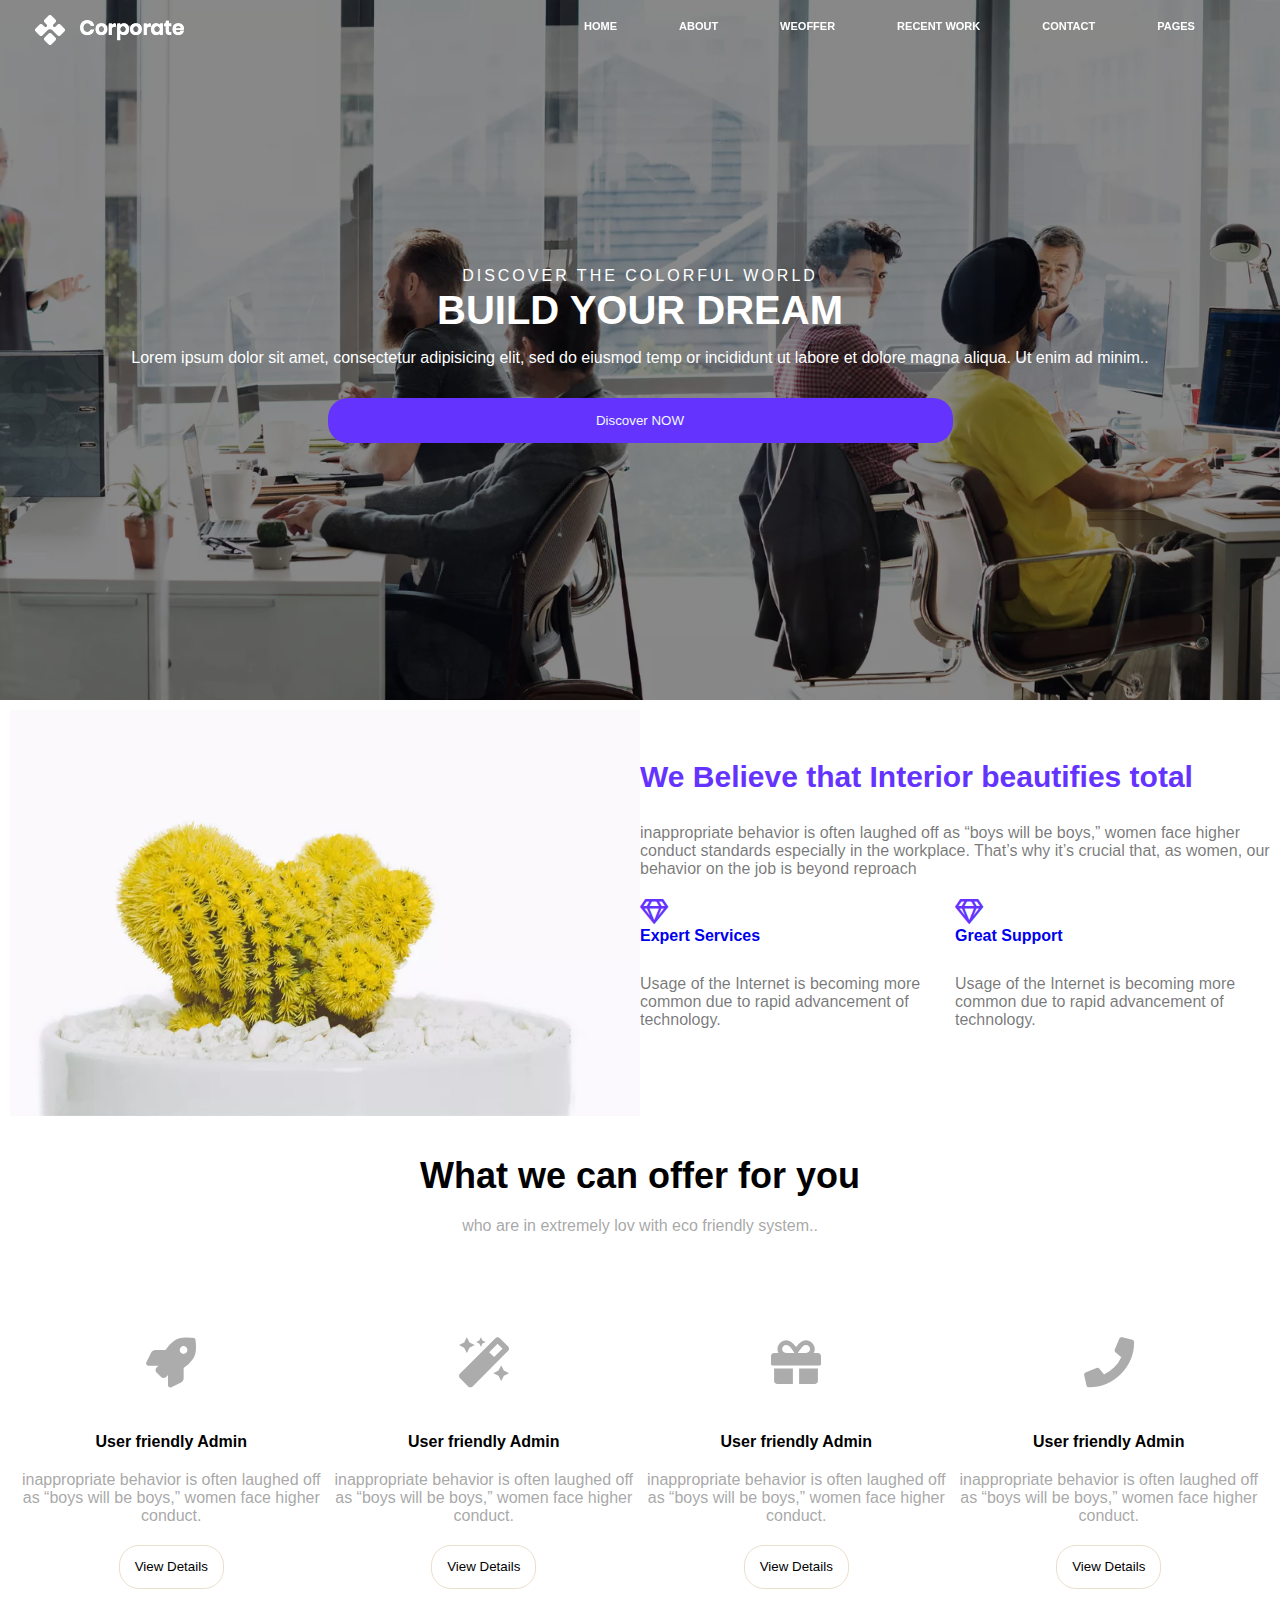
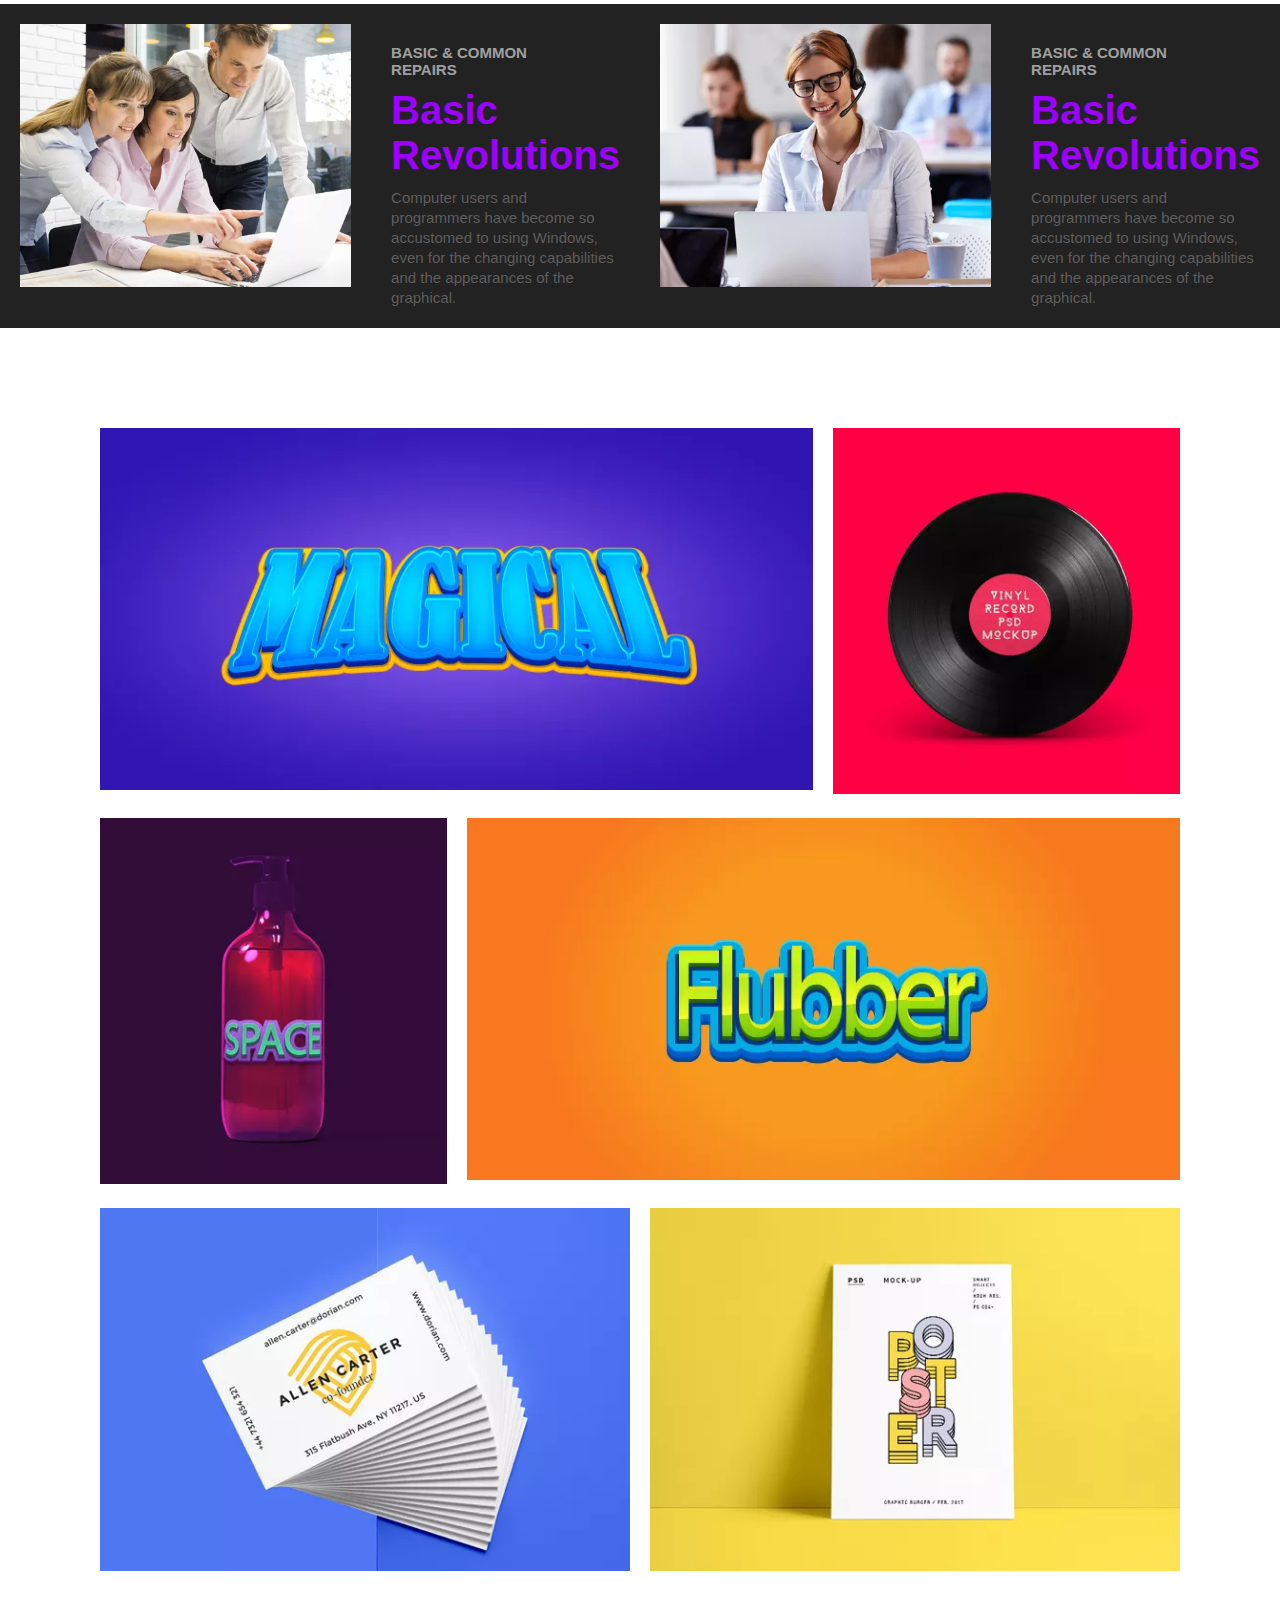
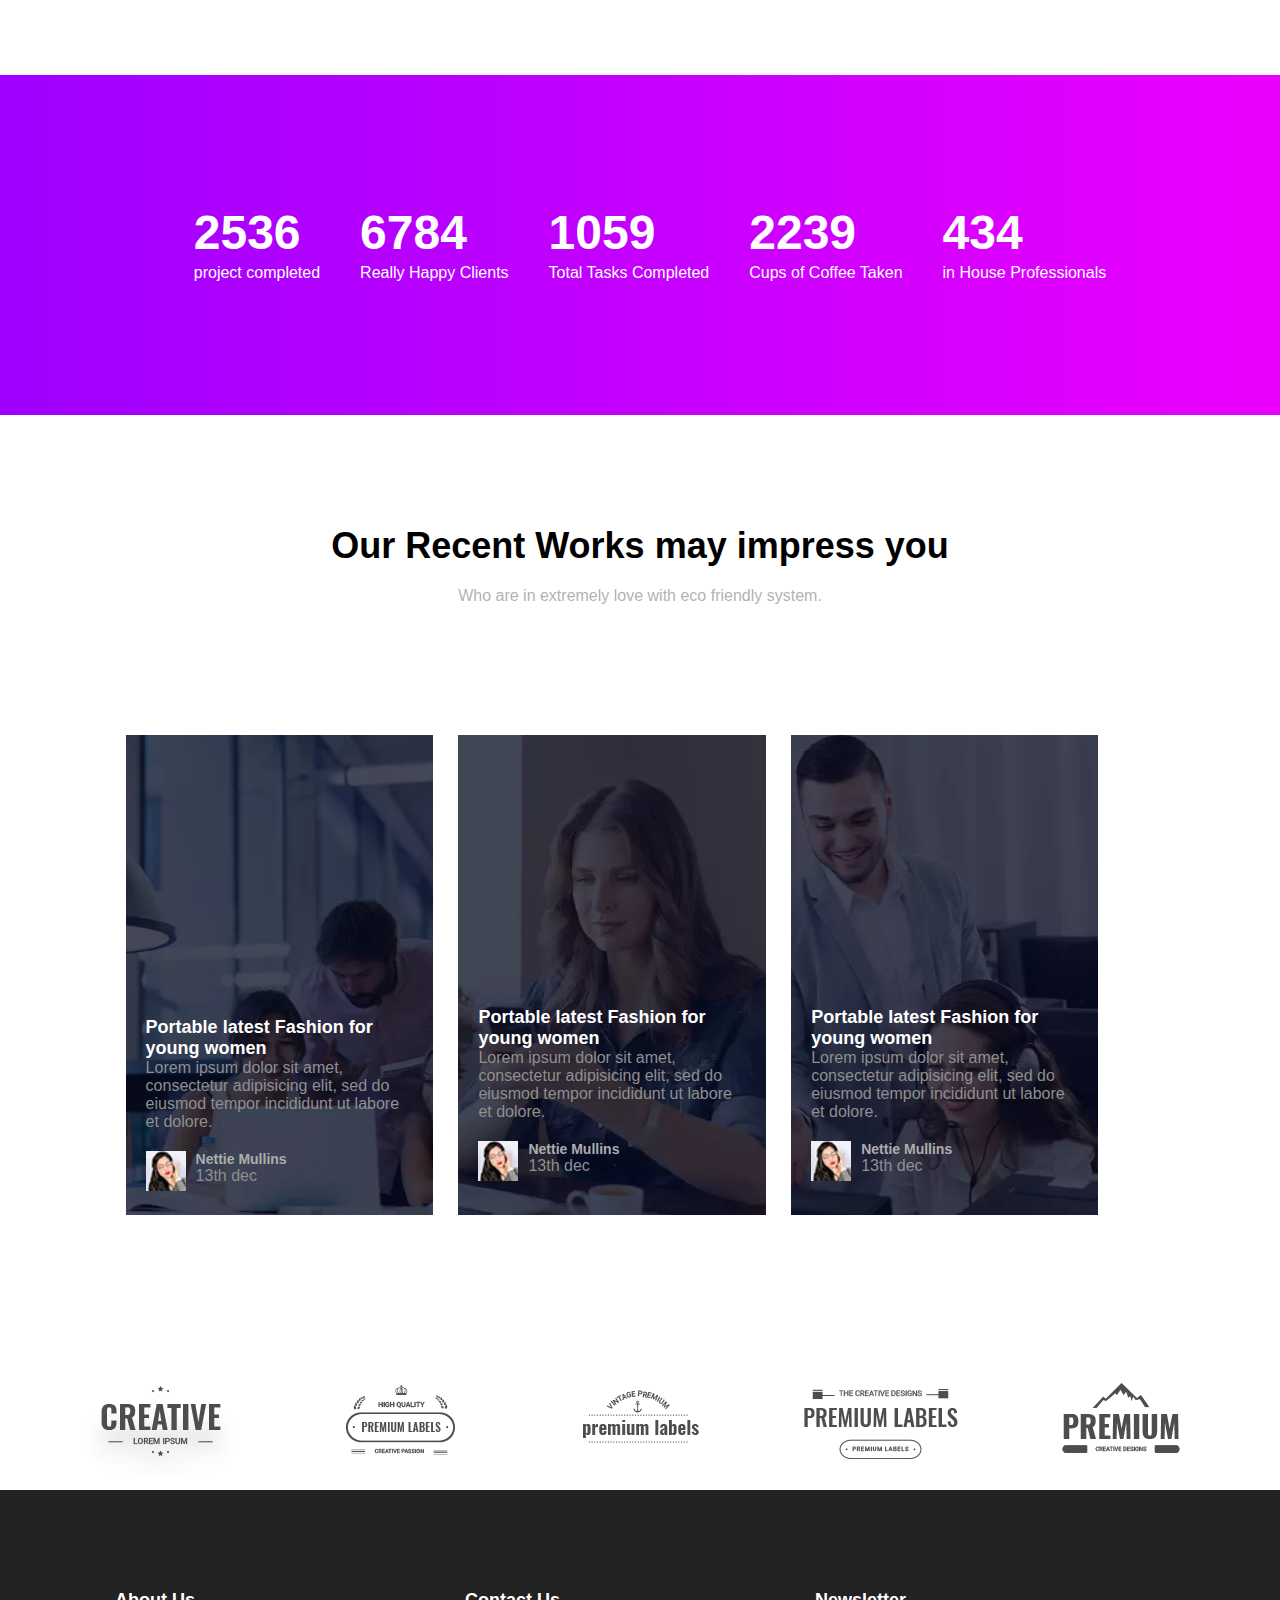
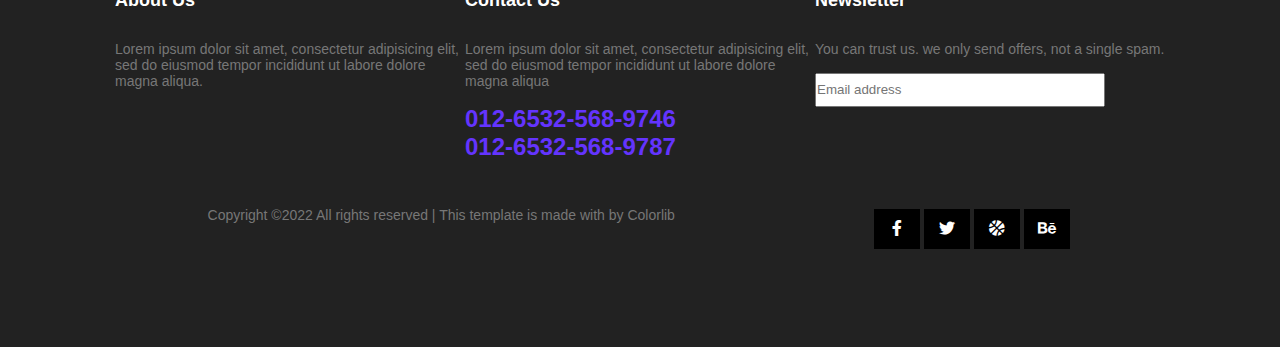
<file: index.html>
<!DOCTYPE html>
<html lang="en">
<head>
    <meta charset="UTF-8">
    <meta http-equiv="X-UA-Compatible" content="IE=edge">
    <meta name="viewport" content="width=device-width, initial-scale=1.0">
    <title>corporate</title>
    <link rel="stylesheet" href="style.css">
    <link rel="stylesheet" href="https://cdnjs.cloudflare.com/ajax/libs/font-awesome/5.15.4/css/all.min.css" integrity="sha512-1ycn6IcaQQ40/MKBW2W4Rhis/DbILU74C1vSrLJxCq57o941Ym01SwNsOMqvEBFlcgUa6xLiPY/NS5R+E6ztJQ==" crossorigin="anonymous" referrerpolicy="no-referrer" />
</head>
<body>
    <!-- HEADER -->
    <section class="header">
    <div class="menu1">
        <ul>
            <li>
                <a href="#">
                    <img src="/img/download.webp" alt="logo">
                </a>
            </li>
            <li class="icon">
                <i class="fas fa-bars"></i>
            </li>
        </ul>
    </div>
    <div class="menu2">
        <ul>
        <li>
            <a href="#">HOME</a>
        </li>
        <li>
            <a href="/index-2.html">ABOUT</a>
        </li>
        <li>
            <a href="#">WEOFFER</a>
        </li>
        <li>
            <a href="#">RECENT WORK</a>
        </li>
        <li>
            <a href="/index3.html">CONTACT</a>
        </li>
        <li>
            <a href="#">PAGES</a>
            <i class="fas fa-triangle"></i>
            <ul class="submenu">
                <li>
                    <a href="#">Generic</a>
                </li>
                <li>
                    <a href="#">
                        Elements
                    </a>
                </li>
            </ul>
        </li>
    </ul>
    </div>
    </section>

    <!-- section-one -->
    <section class="homebaner">
       <div class="banercontent">
           <h4 class="h4">DISCOVER THE COLORFUL WORLD</h4>
           <h1 class="h1">BUILD YOUR DREAM</h1>
           <p class="p">Lorem ipsum dolor sit amet, consectetur adipisicing elit, sed do eiusmod temp
            or incididunt ut labore et dolore magna aliqua. Ut enim ad minim..</p>
           <button class="btn">Discover NOW</button>
       </div>
    </section>
    <!-- section-two -->
    <section class="about-area">
        <figure>
            <img src="/img/xabout-img.jpg.pagespeed.ic.pSyy2zXeYH.webp" alt="">
        </figure>
        <section>
        <div>
            <h1>We Believe that Interior beautifies total</h1>
            <p class="p2">inappropriate behavior is often laughed off as “boys will be boys,” women face higher conduct standards especially in the workplace. That’s why it’s crucial that, as women, our behavior on the job is beyond reproach</p>
        </div>
        <div class="gr">
        <div>
            <span class="diamond">
            <i class="far fa-gem"></i>
        </span>
            <a href="#">
                <h4>Expert Services</h4>
                <p class="p2">Usage of the Internet is becoming more common due to rapid advancement of technology.</p>
           
            </a>
        </div>
        <div>
            <span class="diamond">
            <i class="far fa-gem"></i>
        </span>
            <a href="#">
                <h4>Great Support</h4>
                <p class="p2">Usage of the Internet is becoming more common due to rapid advancement of technology.</p>
                
            </a>
        </div>
        </section>

    </section>
    <!-- section-three -->
    <section class="service-area">
        <div class="service-title">
        <h1>What we can offer for you</h1>
        <p>who are in extremely lov with eco friendly system..</p>
    </div>
    <div class="sigle-parent">
    <div class="sigle-service">
        <span class="icon-2">
            <i class="fas fa-rocket"></i>
        </span>
        <h4>User friendly Admin</h4>
        <p>inappropriate behavior is often laughed off as “boys will be boys,” women face higher conduct.</p>
        <button>
            <a href="#"> View Details</a>
           </button>
    </div>
    <div class="sigle-service">
        <span class="icon-2">
            <i class="fas fa-magic"></i>
       </span>
        <h4>User friendly Admin</h4>
        <p>inappropriate behavior is often laughed off as “boys will be boys,” women face higher conduct.</p>
        <button>
            <a href="#"> View Details</a>
           </button>
    </div>
    <div class="sigle-service">
        <span class="icon-2">
            <i class="fas fa-gift"></i> 
         </span> 
        <h4>User friendly Admin</h4>
        <p>inappropriate behavior is often laughed off as “boys will be boys,” women face higher conduct.</p>
        <button>
            <a href="#"> View Details</a>
           </button>
    </div>
    <div class="sigle-service">
        <span class="icon-2">
            <i class="fas fa-phone"></i>
                </span>
        <h4>User friendly Admin</h4>
        <p>inappropriate behavior is often laughed off as “boys will be boys,” women face higher conduct.</p>
        <button>
            <a href="#"> View Details</a>
           </button>
    </div>
    </div>
    </section>
    <!-- section-four -->
    <section class="feature-area">
        <div >
        <div class="feature-img">
            <figure>
                <img src="/img/xf1.jpg.pagespeed.ic.bE1-1WRMCA.webp" alt="">
            </figure>
        </div>
        <div class="feature-text">
            <h6>BASIC & COMMON REPAIRS</h6>
            <h1>Basic Revolutions</h1>
            <p>Computer users and programmers have become so accustomed to using Windows, even for the changing capabilities and the appearances of the graphical.</p>
        </div>
       </div>

       <div >
        <div class="feature-img">
            <figure>
                <img src="/img/xf2.jpg.pagespeed.ic.PCkcp_Ds6b.webp" alt="">
            </figure>
        </div>
        <div class="feature-text">
            <h6>BASIC & COMMON REPAIRS</h6>
            <h1>Basic Revolutions</h1>
            <p>Computer users and programmers have become so accustomed to using Windows, even for the changing capabilities and the appearances of the graphical.</p>
        </div>
       </div>
    </section>
    <!-- section-five -->
    <section class="protfolio-area">
       <div class="grid-item1">
           <figure>
               <img src="/img/xp1.jpg.pagespeed.ic.bhGGviZ9Pf.webp" alt="">
           </figure>
       </div>
       <div class="grid-item2">
        <figure>
            <img src="/img/xp2.jpg.pagespeed.ic.Q6wVnX9f5U.webp" alt="">
        </figure>
    </div>
    <div class="grid-item3">
        <figure>
            <img src="/img/xp3.jpg.pagespeed.ic.-yQSNf2_Cu.webp" alt="">
        </figure>
    </div>
    <div class="grid-item4">
        <figure>
            <img src="/img/xp4.jpg.pagespeed.ic.MsKrRNTDNj.webp" alt="">
        </figure>
    </div>
    <div class="grid-item5">
        <figure>
            <img src="/img/xp5.jpg.pagespeed.ic.twexfVkTrJ.webp" alt="">
        </figure>
    </div>
    <div class="grid-item6">
        <figure>
            <img src="/img/xp6.jpg.pagespeed.ic.eywHYYImrc.webp" alt="">
        </figure>
    </div>
    </section>
    <!-- section-six -->
    <section class="fact-area">
        <div>
            <h1>2536</h1>
            <p>project completed</p>
        </div>
        <div>
            <h1>6784</h1>
            <p>Really Happy Clients</p>
        </div>
        <div>
            <h1>1059</h1>
            <p>Total Tasks Completed</p>
        </div>
        <div>
            <h1>2239</h1>
            <p>Cups of Coffee Taken</p>
        </div>
        <div>
            <h1>434</h1>
            <p>in House Professionals</p>
        </div>
    </section>
    <!-- section-seven -->
    <section class="recent-work">
        <div class="title-recent">
            <h1>
                Our Recent Works may impress you
            </h1>
            <p>
                Who are in extremely love with eco friendly system.
            </p>
        </div>
        <div class="responsive-recent">
        <div class="bc-recent1">
        <div>
            <a href="#">
           <h4>Portable latest Fashion for
            young women</h4>
        </a>
        <p>Lorem ipsum dolor sit amet, consectetur adipisicing elit, sed do eiusmod tempor incididunt ut labore et dolore.</p>
        </div>
        <div class="user-recent">
            <figure>
            <img src="/img/xuser.jpg.pagespeed.ic.xmiDYUt_Uk.webp" alt="">
        </figure>
        <span>
            <h6>Nettie Mullins</h6>
            <p>13th dec</p>
        </span>

        </div>
       </div>
       <div class="bc-recent2">
        <div>
            <a href="#">
           <h4>Portable latest Fashion for
            young women</h4>
        </a>
        <p>Lorem ipsum dolor sit amet, consectetur adipisicing elit, sed do eiusmod tempor incididunt ut labore et dolore.</p>
        </div>
        <div class="user-recent">
            <figure>
            <img src="/img/xuser.jpg.pagespeed.ic.xmiDYUt_Uk.webp" alt="">
        </figure>
        <span>
            <h6>Nettie Mullins</h6>
            <p>13th dec</p>
        </span>

        </div>
       </div>
       <div class="bc-recent3">
        <div>
            <a href="#">
           <h4>Portable latest Fashion for
            young women</h4>
        </a>
        <p>Lorem ipsum dolor sit amet, consectetur adipisicing elit, sed do eiusmod tempor incididunt ut labore et dolore.</p>
        </div>
        <div class="user-recent">
            <figure>
            <img src="/img/xuser.jpg.pagespeed.ic.xmiDYUt_Uk.webp" alt="">
        </figure>
        <span>
            <h6>Nettie Mullins</h6>
            <p>13th dec</p>
        </span>

        </div>
       </div>
    </div>

    </section>
    <!-- section-eight -->
    <section class="brand-area">
        <div>
            <figure>
                <img src="/img/l1.png.webp" alt="">
            </figure>
        </div>
        <div>
            <figure>
                <img src="/img/l2.png.webp" alt="">
            </figure>
        </div>
        <div>
            <figure>
                <img src="/img/l3.png.webp" alt="">
            </figure>
        </div>
        <div>
            <figure>
                <img src="/img/l4.png.webp" alt="">
            </figure>
        </div>
        <div>
            <figure>
                <img src="/img/l5.png.webp" alt="">
            </figure>
        </div>

    </section>
    <footer>
        <section>
        <div>
            <h4>About Us</h4>
            <p>Lorem ipsum dolor sit amet, consectetur adipisicing elit, sed do eiusmod tempor incididunt ut labore dolore magna aliqua.</p>
        </div>
        <div>
            <h4>Contact Us</h4>
            <p>Lorem ipsum dolor sit amet, consectetur adipisicing elit, sed do eiusmod tempor incididunt ut labore dolore magna aliqua</p>
           <p class="foot-num">
            012-6532-568-9746
        </br>
           012-6532-568-9787
            </p>
        </div>
        <div>
            <h4>Newsletter</h4>
            <p>You can trust us. we only send offers, not a single spam.</p>
            <input type="search" placeholder="Email address">
        </div>
        </section>
        <div class="copy-right">
            <p>Copyright ©2022 All rights reserved | This template is made with  by Colorlib</p>
            <ul>
                <li>
                    <a href="#">
            <i class="fab fa-facebook-f"></i>
        </a>
        </li>
        <li>
            <a href="#">
            <i class="fab fa-twitter"></i>
        </a>
        </li>
        <li>
            <a href="#">
            <i class="fas fa-basketball-ball"></i>
        </a>
        </li>
        <li>
            <a href="#">
            <i class="fab fa-behance"></i>
        </a>
        </li>
        </ul>
        </div>
    </footer>
</body>
</html>
</file>
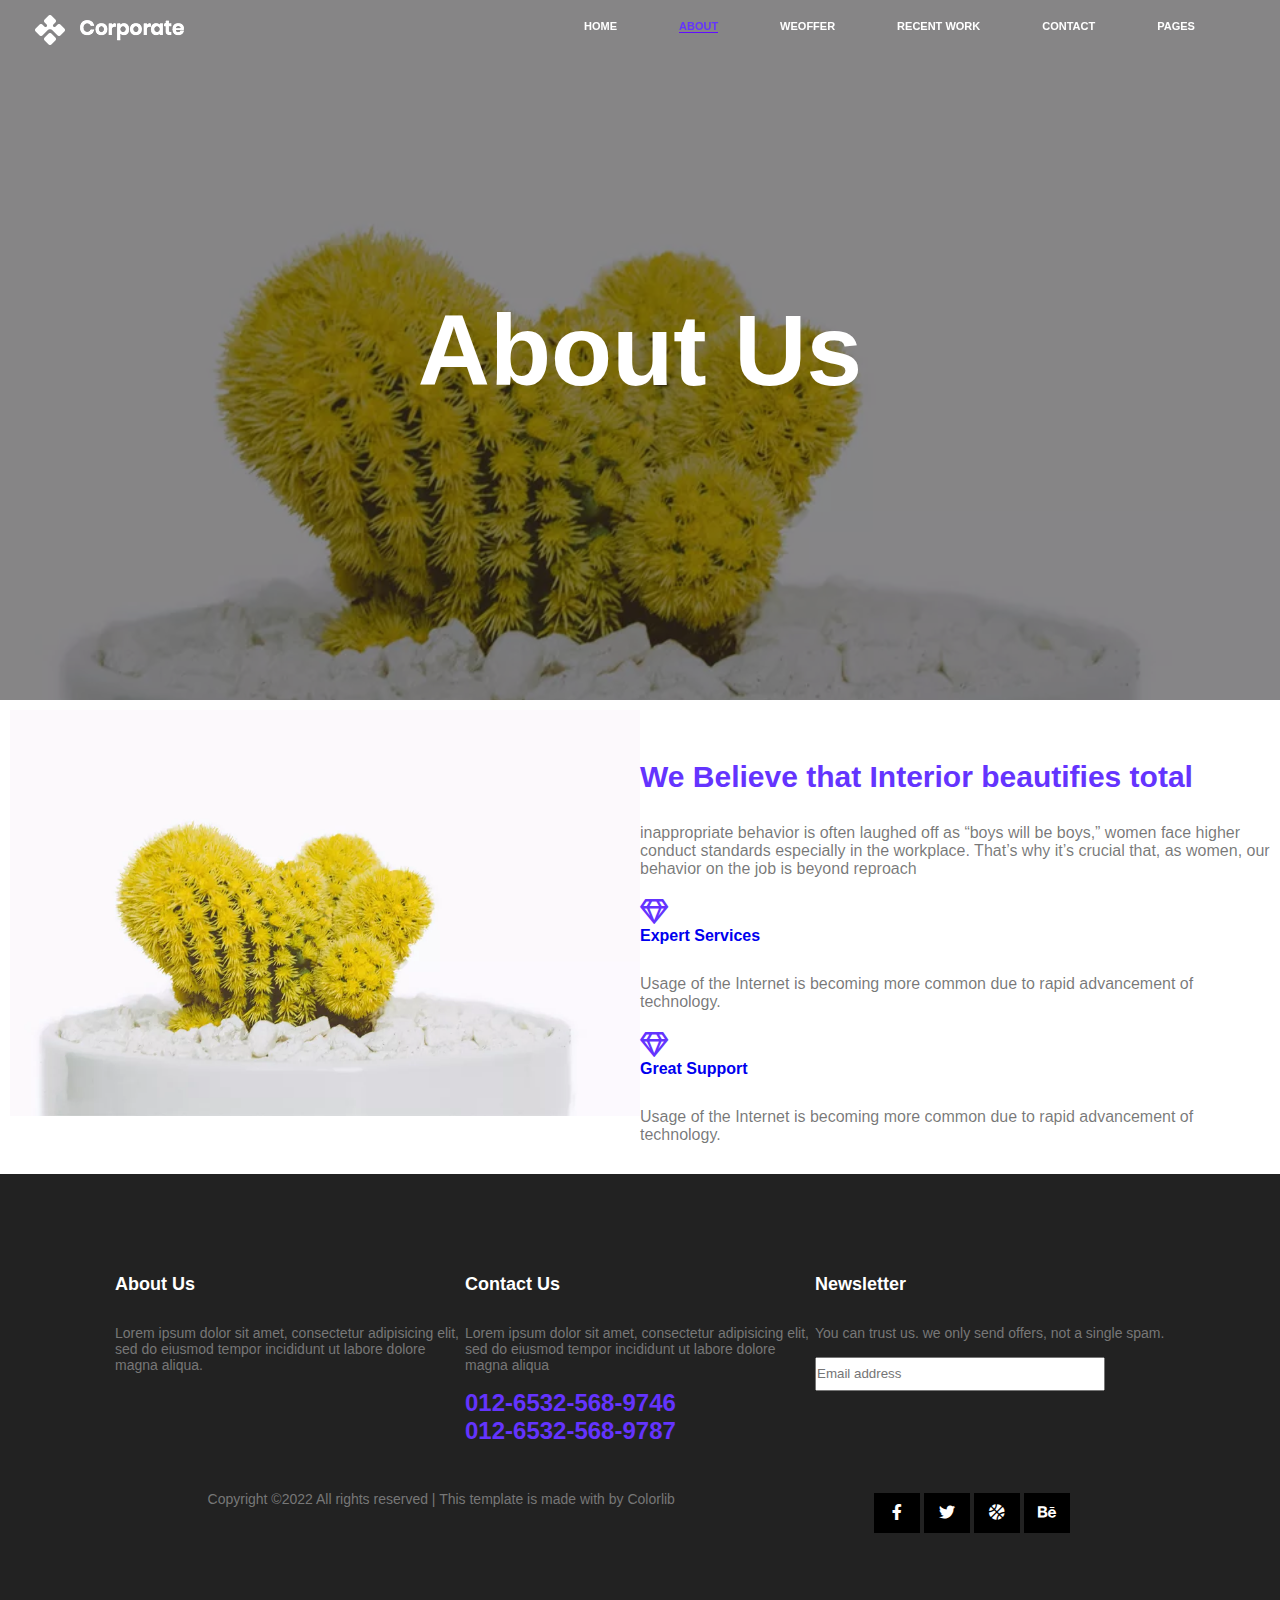
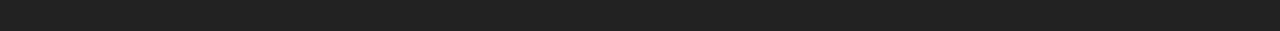
<file: index-2.html>
<!DOCTYPE html>
<html lang="en">
<head>
    <meta charset="UTF-8">
    <meta http-equiv="X-UA-Compatible" content="IE=edge">
    <meta name="viewport" content="width=device-width, initial-scale=1.0">
    <title>aboutus</title>
    <link rel="stylesheet" href="style-2.css">
    <link rel="stylesheet" href="https://cdnjs.cloudflare.com/ajax/libs/font-awesome/5.15.4/css/all.min.css" integrity="sha512-1ycn6IcaQQ40/MKBW2W4Rhis/DbILU74C1vSrLJxCq57o941Ym01SwNsOMqvEBFlcgUa6xLiPY/NS5R+E6ztJQ==" crossorigin="anonymous" referrerpolicy="no-referrer" />
</head>
<body>
    <!-- Header -->
    <section class="header">
        <div class="menu1">
            <ul>
                <li>
                    <a href="#">
                        <img src="/img/download.webp" alt="logo">
                    </a>
                </li>
                <li class="icon">
                    <i class="fas fa-bars"></i>
                </li>
            </ul>
        </div>
        <div class="menu2">
            <ul>
            <li>
                <a href="/index.html">HOME</a>
            </li>
            <li class="border">
                <a href="/index-2.html">ABOUT</a>
            </li>
            <li>
                <a href="#">WEOFFER</a>
            </li>
            <li>
                <a href="#">RECENT WORK</a>
            </li>
            <li>
                <a href="/index3.html">CONTACT</a>
            </li>
            <li>
                <a href="#">PAGES</a>
                <i class="fas fa-triangle"></i>
                <ul class="submenu">
                    <li>
                        <a href="#">Generic</a>
                    </li>
                    <li>
                        <a href="#">
                            Elements
                        </a>
                    </li>
                </ul>
            </li>
        </ul>
        </div>
        </section>
        <!-- section one -->
    <section class="homebaner">
        <div class="banercontent">
            <h1 class="h1">About Us</h1>
        </div>
     </section>
      <!-- section-two -->
    <section class="about-area">
        <figure>
            <img src="/img/xabout-img.jpg.pagespeed.ic.pSyy2zXeYH.webp" alt="">
        </figure>
        <section>
        <div>
            <h1>We Believe that Interior beautifies total</h1>
            <p class="p2">inappropriate behavior is often laughed off as “boys will be boys,” women face higher conduct standards especially in the workplace. That’s why it’s crucial that, as women, our behavior on the job is beyond reproach</p>
        </div>
        <div class="gr">
        <div>
            <span class="diamond">
            <i class="far fa-gem"></i>
        </span>
            <a href="#">
                <h4>Expert Services</h4>
                <p class="p2">Usage of the Internet is becoming more common due to rapid advancement of technology.</p>
           
            </a>
        </div>
        <div>
            <span class="diamond">
            <i class="far fa-gem"></i>
        </span>
            <a href="#">
                <h4>Great Support</h4>
                <p class="p2">Usage of the Internet is becoming more common due to rapid advancement of technology.</p>
                
            </a>
        </div>
        </section>

    </section>
    <footer>
        <section>
        <div>
            <h4>About Us</h4>
            <p>Lorem ipsum dolor sit amet, consectetur adipisicing elit, sed do eiusmod tempor incididunt ut labore dolore magna aliqua.</p>
        </div>
        <div>
            <h4>Contact Us</h4>
            <p>Lorem ipsum dolor sit amet, consectetur adipisicing elit, sed do eiusmod tempor incididunt ut labore dolore magna aliqua</p>
           <p class="foot-num">
            012-6532-568-9746
        </br>
           012-6532-568-9787
            </p>
        </div>
        <div>
            <h4>Newsletter</h4>
            <p>You can trust us. we only send offers, not a single spam.</p>
            <input type="search" placeholder="Email address">
        </div>
        </section>
        <div class="copy-right">
            <p>Copyright ©2022 All rights reserved | This template is made with  by Colorlib</p>
            <ul>
                <li>
                    <a href="#">
            <i class="fab fa-facebook-f"></i>
        </a>
        </li>
        <li>
            <a href="#">
            <i class="fab fa-twitter"></i>
        </a>
        </li>
        <li>
            <a href="#">
            <i class="fas fa-basketball-ball"></i>
        </a>
        </li>
        <li>
            <a href="#">
            <i class="fab fa-behance"></i>
        </a>
        </li>
        </ul>
        </div>
    </footer>
</body>
</html>
</file>
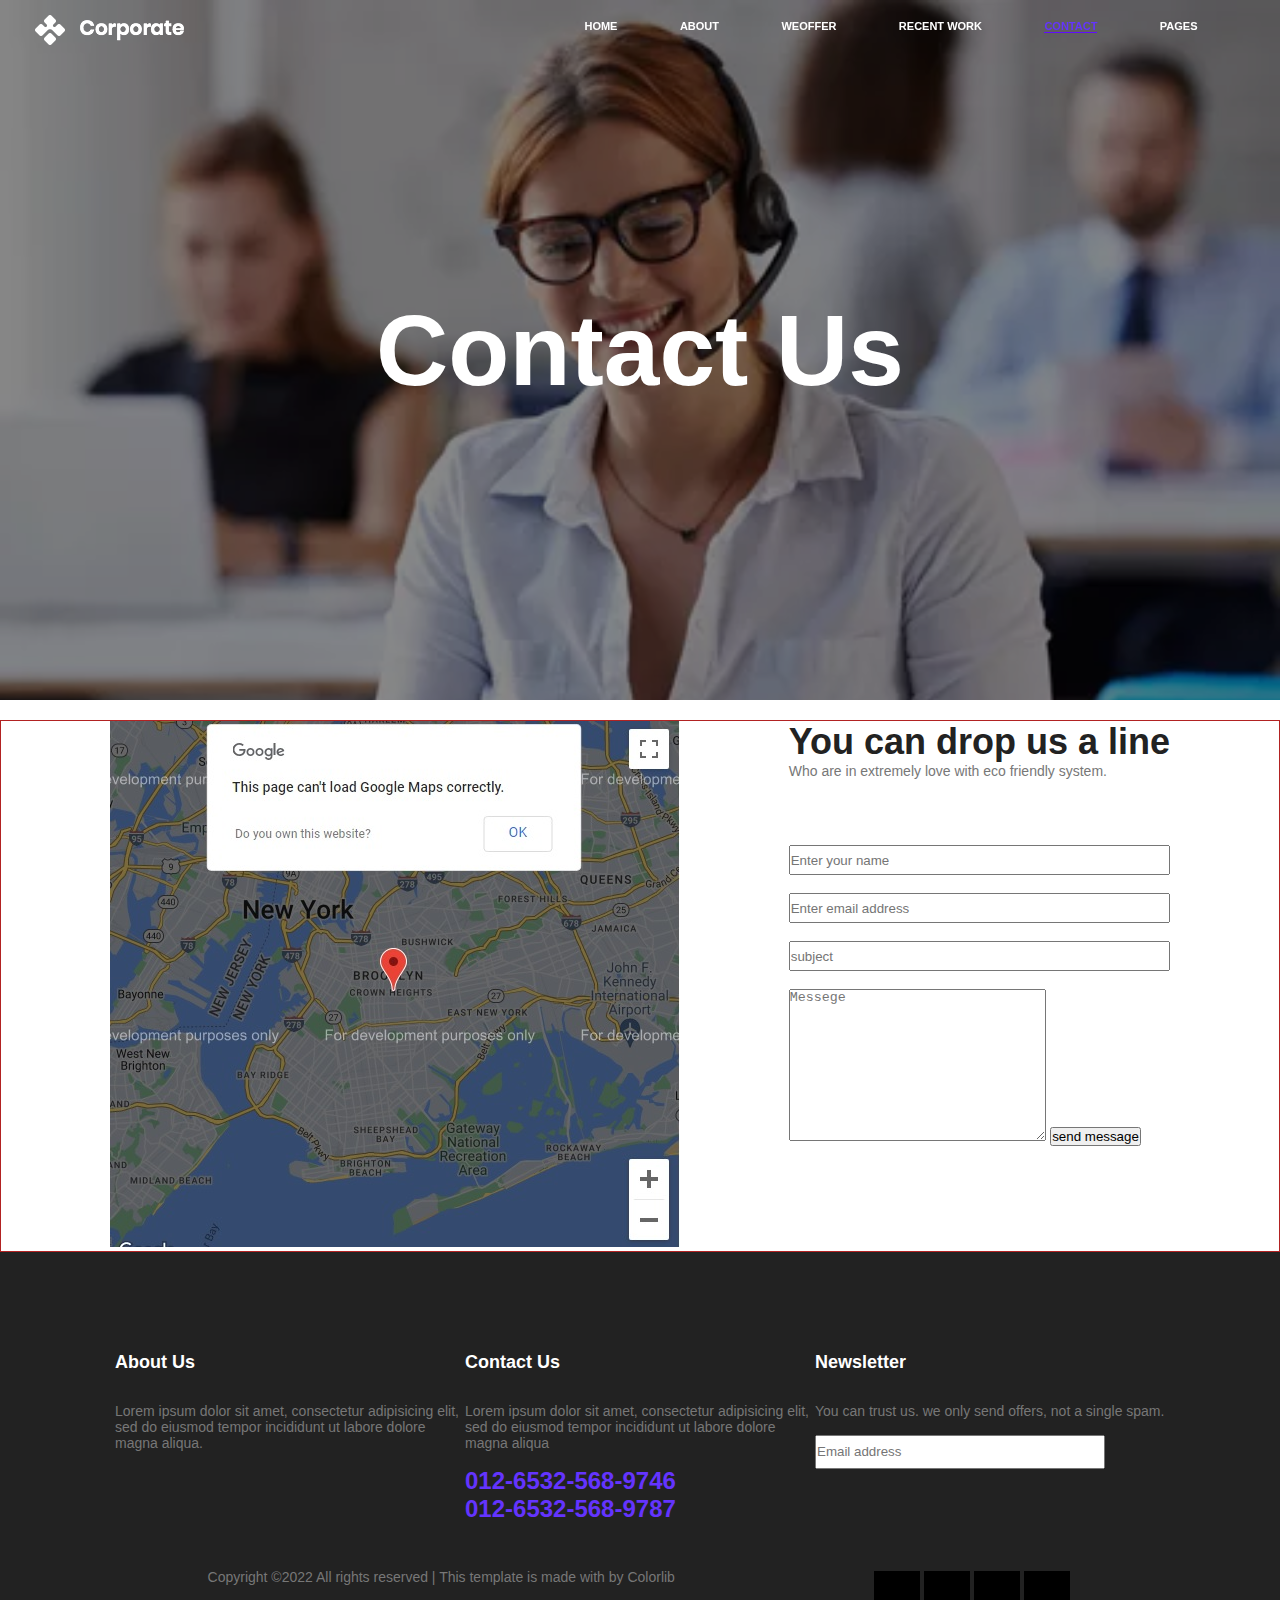
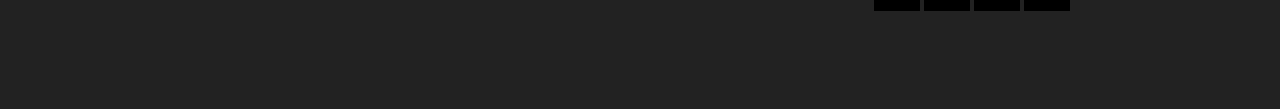
<file: index3.html>
<!DOCTYPE html>
<html lang="en">
<head>
    <meta charset="UTF-8">
    <meta http-equiv="X-UA-Compatible" content="IE=edge">
    <meta name="viewport" content="width=device-width, initial-scale=1.0">
    <title>contact</title>
    <link rel="stylesheet" href="style3.css">
</head>
<body>
     <!-- HEADER -->
     <section class="header">
        <div class="menu1">
            <ul>
                <li>
                    <a href="#">
                        <img src="/img/download.webp" alt="logo">
                    </a>
                </li>
                <li class="icon">
                    <i class="fas fa-bars"></i>
                </li>
            </ul>
        </div>
        <div class="menu2">
            <ul>
            <li>
                <a href="/index.html">HOME</a>
            </li>
            <li>
                <a href="/index-2.html">ABOUT</a>
            </li>
            <li>
                <a href="#">WEOFFER</a>
            </li>
            <li>
                <a href="#">RECENT WORK</a>
            </li>
            <li class="border">
                <a href="#">CONTACT</a>
            </li>
            <li>
                <a href="#">PAGES</a>
                <i class="fas fa-triangle"></i>
                <ul class="submenu">
                    <li>
                        <a href="#">Generic</a>
                    </li>
                    <li>
                        <a href="#">
                            Elements
                        </a>
                    </li>
                </ul>
            </li>
        </ul>
        </div>
        </section>
        <!-- section-one -->
        <section class="homebaner">
           <div class="banercontent">
              <h1>
                  Contact Us
              </h1>
           </div>
        </section>
        <!-- section 2 -->
        <section class="contact">
            <div class="google">
                <figure>
                    <img src="/img/google.jpg" alt="google">
                </figure>
            </div>
            <div class="form">
                <form>
                    <h1>You can drop us a line</h1>
                    <p>Who are in extremely love with eco friendly system.</p>
                    <div class="form-1">
                    <input type="text" placeholder="Enter your name">
            </br>
                    <input type="text" placeholder="Enter email address">
                </br>
                    <input type="text" placeholder="subject">
                </br>
                    <textarea name="" id="" cols="30" rows="10" placeholder="Messege"></textarea>
                    <button>send message</button>
                </div>
                </form>
            </div>
        </section>
        <footer>
            <section>
            <div>
                <h4>About Us</h4>
                <p>Lorem ipsum dolor sit amet, consectetur adipisicing elit, sed do eiusmod tempor incididunt ut labore dolore magna aliqua.</p>
            </div>
            <div>
                <h4>Contact Us</h4>
                <p>Lorem ipsum dolor sit amet, consectetur adipisicing elit, sed do eiusmod tempor incididunt ut labore dolore magna aliqua</p>
               <p class="foot-num">
                012-6532-568-9746
            </br>
               012-6532-568-9787
                </p>
            </div>
            <div>
                <h4>Newsletter</h4>
                <p>You can trust us. we only send offers, not a single spam.</p>
                <input type="search" placeholder="Email address">
            </div>
            </section>
            <div class="copy-right">
                <p>Copyright ©2022 All rights reserved | This template is made with  by Colorlib</p>
                <ul>
                    <li>
                        <a href="#">
                <i class="fab fa-facebook-f"></i>
            </a>
            </li>
            <li>
                <a href="#">
                <i class="fab fa-twitter"></i>
            </a>
            </li>
            <li>
                <a href="#">
                <i class="fas fa-basketball-ball"></i>
            </a>
            </li>
            <li>
                <a href="#">
                <i class="fab fa-behance"></i>
            </a>
            </li>
            </ul>
            </div>
        </footer>
</body>
</html>
</file>
<file: style.css>
*{
    padding: 0;
    margin: 0;
    box-sizing: border-box;
}
ul,li{
    list-style-type:none;
}
a{
    text-decoration: none;
}
body{
    font-family: sans-serif;
}
/* =====end global ==========*/
.homebaner{
    background-image: url('/img/xheader-bg.jpg.pagespeed.ic.tH7J0b8Dc2.webp');
    background-size: cover;
    width: 100%;
    background-position:right;
    background-repeat:no-repeat;
    height: 700px;
    background-color: rgb(136, 136, 136);;
    background-blend-mode:multiply;
    position: relative;
    display: flex;
}
.header{
    display: flex;
}
.menu1{
    position: fixed;
    margin: 5px;
    padding: 10px;
    width: 98%;
    z-index: 1;
}
.menu1>ul{
    display: flex;
    justify-content: space-between;
}
.menu1>ul>li{
    color: aliceblue;
    margin-left: 20px;
}
.icon{
    font-size: 25px;
    margin-right: 10px;
}
.menu2{
    position: absolute;
    margin: 5px;
    padding: 15px;
    width: 60%;
    z-index: 1;
    right: 0;
}
.menu2>ul{
    display: flex;
    justify-content: space-evenly;
}
.menu2>ul>li{
    font-size: 11px;
    
}
.menu2>ul>li>a{
    color:white;
    font-weight: 600;
}
.menu2{
    display: none;
}
.submenu{
    position: absolute;
    width: 10%;
    height: fit-content;
    padding: 10px;
    margin-top: 10px;
    line-height: 20px;
    background-color: #fff;
    visibility: hidden;
    opacity: 0;
    transition: .6s;
    
}
.submenu>li>a{
    color: black;
}
.menu2>ul>li:nth-of-type(6):hover .submenu{
    visibility: visible;
    opacity: 1;
}
.banercontent{
    text-align: center;
    display: flex;
    flex-direction: column;
    align-self: center;
    padding-right: 15px;
    padding-left: 15px;
    line-height: 35px;
    color: rgb(255, 255, 255);

}
.h4{
    letter-spacing: 3px;
    font-weight: 400;
    color: white;
}
.h1{
    font-size: 40px;
    color: white;
    margin-bottom: 20px;
}
.btn{
    width: 50%;
    align-self: center;
    margin-top: 30px;
    border-radius: 20px;
    background-color: #6434fe;
    color: aliceblue;
    padding: 15px;
    border: transparent;
    
}
.p{
    line-height: 20px;
}
/* end of section 1======================== */
.about-area{
    padding: 10px;
}
.about-area>figure>img{
    max-width: 100%;
}
.about-area>section>div:nth-of-type(1){
    margin-top: 50px;
}
.about-area>section>div:nth-of-type(1)>h1{
    color: #6434fe;
    font-weight: bold;
    font-size: 30px;
    
}
.p2{
    color: rgba(0, 0, 0, 0.541);
    margin-top: 30px;
    margin-bottom: 20px;
}
.diamond{
    font-size: 25px;
    color: #6434fe;
    
}
.about-area>section>div>a>h4{
    margin-top: 20px;
    color: black;
}
/* end section two===================== */
.service-area{
    display: flex;
    flex-direction: column;
    text-align: center;
    padding: 15px;
    margin-top: 10px;
}
.service-title>h1{
    font-size: 36px;
}
.service-title>p{
    color: rgba(150, 150, 150, 0.836);
    margin-top: 20px;
}
.sigle-service{
    margin-top: 100px;
}
.sigle-service>h4{
    margin-top: 40px;
    margin-bottom: 20px;
}
.sigle-service>p{
    color: rgba(150, 150, 150, 0.836);
}
.sigle-service>button{
    margin-top: 20px;
    padding-left: 15px;
    padding-right: 15px;
    border-radius: 20px;
    background:transparent;
    border: 1px solid rgb(233, 223, 204);
    line-height: 42px;
    font-weight: 500;
}
.sigle-service>button>a{
    color: black;
}
.sigle-service>button:hover{
    background: rgb(158,0,255);
    background: linear-gradient(90deg, rgba(158,0,255,1) 0%, rgba(235,0,255,1) 100%);
}
.sigle-service>button:hover a{
    color: #fff;
}
.icon-2{
    width: 100%;
    font-size: 50px;
    color: rgb(172, 172, 172);
    
}
/* end of section three 3================= */
.feature-area{
   
    background-color: #222222;
}
.feature-img>figure>img{
    width: 100%;
}
.feature-text{
    padding: 15px;
}
.feature-text>h6{
    color: rgba(255, 255, 255, 0.589);
    margin-top: 20px;
}
.feature-text>h1{
    color: rgb(158,0,255);
    margin-top: 10px;
    margin-bottom: 10px;
}
.feature-text>p{
    color: rgba(177, 172, 172, 0.438);
    font-size: 15px;
    line-height: 20px;
}
/* end of section four 4============================ */
.protfolio-area>div>figure>img{
    width: 100%;
}
.protfolio-area>div>figure{
    transition: .5s;
}
.grid-item1>figure:hover,
.grid-item2>figure:hover,
.grid-item3>figure:hover,
.grid-item4>figure:hover,
.grid-item5>figure:hover,
.grid-item6>figure:hover{
    opacity: 85%;
}
/* end of section five 5============ */
.fact-area{
    background: rgb(158,0,255);
    background: linear-gradient(90deg, rgba(158,0,255,1) 0%, rgba(235,0,255,1) 100%);
    display: flex;
    flex-wrap: wrap;
    padding: 120px 0px; 
   
}
.fact-area>div{
    color: #fff;
    width: 40%;
    padding: 10px;
    margin-left: 20px;
}
.fact-area>div>h1{
    font-size: 48px;
    font-weight: 700;
}

.fact-area>div>p{
    line-height: 25px;
}
/* end of section 6============================== */
.title-recent{
   
    padding: 10px;
    display: flex;
    flex-direction: column;
   
    height: 300px;
    justify-content: center;
}
.title-recent>h1{
    font-size: 36px;
   
  
}
.title-recent>p{
    color: rgba(150, 149, 149, 0.74);
    margin-top: 20px;
}
.bc-recent1{
    background-image: url(/img/xw1.jpg.pagespeed.ic.8dafZoTnuA.webp);
}
.bc-recent2{
    background-image: url(/img/xw2.jpg.pagespeed.ic.0ov5Am_2GT.webp);
}
.bc-recent3{
    background-image: url(/img/xw3.jpg.pagespeed.ic.thlx4obgNS.webp);
}
.bc-recent1,.bc-recent2,.bc-recent3{
    width: 90%;
    background-size: cover;
    background-position: center;
    height: 480px;
    transform: translatex(15px);
    padding: 20px;
    display: flex;
    flex-direction: column;
    justify-content: flex-end;
    margin-top: 20px;
}

.bc-recent1>div>a>h4,.bc-recent2>div>a>h4,.bc-recent3>div>a>h4{
    font-size: 18px;
    color: #fff;
}

.bc-recent1>div>p,.bc-recent2 div p,.bc-recent3 div p{
    color: rgb(143, 143, 143);
    margin-bottom: 20px;
}
.user-recent{
    display: flex;
}
.user-recent>span>h6{
    color: rgb(173, 173, 173);
    font-size: 14px;
}
.user-recent>span>p{
    color: rgb(143, 143, 143);
}
.user-recent>span{
    margin-left: 10px;
}
/* end of section 7========================== */
.brand-area{
    display: flex;
    flex-direction: column;
    align-items: center;
    margin-top: 150px;
    line-height: 40px;
}
.brand-area>div>figure>img{
    filter:grayscale(1)
}
/* end of section 8============= */
footer{
    width: 100%;
    height: fit-content;
    background-color:rgb(34, 34, 34) ;
    padding: 100px 10px;
}
footer>section>div>h4{
    padding-bottom: 30px;
    color: #fff;
    font-size: 18px;
}
footer>div>p,
footer>section>div>p{
    margin-bottom: 1rem;
    color:rgb(119, 119, 119);
    font-size: 14px;
    margin-bottom: 16px;
}
.foot-num{
    color: rgb(100, 52, 254) ;
    font-size: 24px;
    font-weight: 600;
    margin-bottom: 16px;
}
footer>section>div>input{
    width: 290px;
    line-height: 30px;
}
.copy-right{
    margin-top: 30px;
}
.copy-right>ul{
    display: flex;
    height: 40px;
    width: 200px;
   
    justify-content: space-between;
}
.copy-right>ul>li{
    background-color: black;
    height: 100%;
   width: 100%;
    margin: 2px;
    display: flex;
    justify-content: center;
    align-items: center;
    
}
.copy-right>ul>li>a{
    color: #fff;
}
/* =======responsive========== */
@media screen and (min-width:768px) {
    .about-area{
        display: grid;
        grid-template-columns: repeat(2, 1fr);
  
    }
    /* .about-area>section{
        width: 50%;
       
    } */
    .banercontent{
        align-self: center;
        width: 100%;
    }
    .icon{
        display: none;
    }
    .menu2{
        display: block;
    }
    .homebaner{
        background-position: center;
    }
    .about-area>section{
        width: 100%;
    }
    .gr{
        display: grid;
        grid-template-columns: repeat(2,1fr);
    }
    .sigle-parent{
        display: grid;
        grid-template-columns: repeat(4,1fr);
    }
    .feature-area{
        display: flex;
        
    }
    .feature-area>div{
        display: flex;
    }
    .feature-text{
        width: 50%;
       padding: 20px;
       
    }
    .feature-text>h1{
        font-size: 40px;
    }
    .feature-text>h6{
        font-size: 15px;
        width: 70%;
    }
    .feature-img{
        padding: 20px;
    }
  .protfolio-area{
      display:grid;
      padding: 100px;
      gap:20px;
  }
  .grid-item1{
      grid-column: 1/5;
      grid-row: 1;
  }
  .grid-item2{
      grid-column: 5/7;
      grid-row: 1;
  }
   .grid-item3{
      grid-column: 1/3;
      grid-row: 2;
  }
  .grid-item4{
      grid-column: 3/7;
      grid-row: 2;
  } 
  .grid-item5{
      grid-column: 1/4;
      grid-row: 3;
  }
  .grid-item6{
      grid-column: 4/7;
      grid-row: 3;
  }

 .fact-area{
     flex-wrap: nowrap;
     justify-content: center;
 }
 .fact-area>div{
     justify-content: center;
     width: fit-content;

 }
  .responsive-recent{
      display: flex;
      width: 80%;
      transform: translateX(100px);
      justify-content: space-evenly;
      
  }
  .bc-recent1,.bc-recent2,.bc-recent3{
      transform: none;
      width: 30%;
  }
  .title-recent{
      align-items: center;
  }
 .brand-area{
     flex-direction: row;
     justify-content:space-evenly;
 }
  footer>section{
     display: flex;
     flex-wrap: wrap;
     justify-content: center;
 }
 footer>section>div>p{
     width: 350px;
 }
 
footer>div{
    display: flex;
    justify-content: space-evenly;
}
}
</file>
<file: style-2.css>
*{
    padding: 0;
    margin: 0;
    box-sizing: border-box;
}
ul,li{
    list-style-type:none;
}
a{
    text-decoration: none;
}
body{
    font-family: sans-serif;
}
/* end of global======================= */
.homebaner{
    background-image: url('/img/xabout-img.jpg.pagespeed.ic.pSyy2zXeYH.webp');
    background-size: cover;
    width: 100%;
    background-repeat:no-repeat;
    height: 700px;
    background-color: rgb(136, 136, 136);;
    background-blend-mode:multiply;
    position: relative;
    display: flex;
}
.header{
    display: flex;
}
.menu1{
    position: fixed;
    margin: 5px;
    padding: 10px;
    width: 98%;
    z-index: 1;
}
.menu1>ul{
    display: flex;
    justify-content: space-between;
}
.menu1>ul>li{
    color: aliceblue;
    margin-left: 20px;
}
.icon{
    font-size: 25px;
    margin-right: 10px;
}
.menu2{
    position: absolute;
    margin: 5px;
    padding: 15px;
    width: 60%;
    z-index: 1;
    right: 0;
}
.menu2>ul{
    display: flex;
    justify-content: space-evenly;
}
.menu2>ul>li{
    font-size: 11px;
    
}
.menu2>ul>li>a{
    color:white;
    font-weight: 600;
}
.menu2{
    display: none;
}
.submenu{
    position: absolute;
    width: 10%;
    height: fit-content;
    padding: 10px;
    margin-top: 10px;
    line-height: 20px;
    background-color: #fff;
    visibility: hidden;
    opacity: 0;
    transition: .6s;
    
}
.submenu>li>a{
    color: black;
}
.menu2>ul>li:nth-of-type(6):hover .submenu{
    visibility: visible;
    opacity: 1;
}
.banercontent{
    text-align: center;
    display: flex;
    flex-direction: column;
    align-self: center;
    padding-right: 15px;
    padding-left: 15px;
    line-height: 35px;
    color: rgb(255, 255, 255);

}

.banercontent>h1{
    justify-content: center;
    width: 300px;
   
}
.border{
    border-bottom:1px solid rgb(97, 12, 255);
    
}
.border>a{
    color: #6434fe !important;
}
/* end of section one----------- */
.about-area{
    padding: 10px;
}
.about-area>figure>img{
    max-width: 100%;
}
.about-area>section>div:nth-of-type(1){
    margin-top: 50px;
}
.about-area>section>div:nth-of-type(1)>h1{
    color: #6434fe;
    font-weight: bold;
    font-size: 30px;
    
}
.p2{
    color: rgba(0, 0, 0, 0.541);
    margin-top: 30px;
    margin-bottom: 20px;
}
.diamond{
    font-size: 25px;
    color: #6434fe;
    
}
.about-area>section>div>a>h4{
    margin-top: 20px;
    color: black;
}
/* end section two===================== */
footer{
    width: 100%;
    height: fit-content;
    background-color:rgb(34, 34, 34) ;
    padding: 100px 10px;
}
footer>section>div>h4{
    padding-bottom: 30px;
    color: #fff;
    font-size: 18px;
}
footer>div>p,
footer>section>div>p{
    margin-bottom: 1rem;
    color:rgb(119, 119, 119);
    font-size: 14px;
    margin-bottom: 16px;
}
.foot-num{
    color: rgb(100, 52, 254) ;
    font-size: 24px;
    font-weight: 600;
    margin-bottom: 16px;
}
footer>section>div>input{
    width: 290px;
    line-height: 30px;
}
.copy-right{
    margin-top: 30px;
}
.copy-right>ul{
    display: flex;
    height: 40px;
    width: 200px;
   
    justify-content: space-between;
}
.copy-right>ul>li{
    background-color: black;
    height: 100%;
   width: 100%;
    margin: 2px;
    display: flex;
    justify-content: center;
    align-items: center;
    
}
.copy-right>ul>li>a{
    color: #fff;
}
@media screen and (min-width:760px) {
    .banercontent{
        align-self: center;
        width: 100%;
    }
    .icon{
        display: none;
    }
    .menu2{
        display: block;
    }
    .about-area{
        display: grid;
        grid-template-columns: repeat(2, 1fr);
  
    }
    .about-area>section{
        width: 50%;
       
    }
    .about-area>section{
        width: 100%;
    }
    .banercontent>h1{
        font-size: 100px;
        width: 100%;
    }
    footer>section{
        display: flex;
        flex-wrap: wrap;
        justify-content: center;
    }
    footer>section>div>p{
        width: 350px;
    }
    
   footer>div{
       display: flex;
       justify-content: space-evenly;
   }
}
</file>
<file: style3.css>
*{
    padding: 0;
    margin: 0;
    box-sizing: border-box;
}
ul,li{
    list-style-type:none;
}
a{
    text-decoration: none;
}
body{
    font-family: sans-serif;
}
/* end of global======================= */
.homebaner{
    background-image: url('/img/xf2.jpg.pagespeed.ic.PCkcp_Ds6b.webp');
    background-size: cover;
    width: 100%;
    background-repeat:no-repeat;
    height: 700px;
    background-color: rgb(136, 136, 136);;
    background-blend-mode:multiply;
    position: relative;
    display: flex;
}
.header{
    display: flex;
}
.menu1{
    position: fixed;
    margin: 5px;
    padding: 10px;
    width: 98%;
    z-index: 1;
}
.menu1>ul{
    display: flex;
    justify-content: space-between;
}
.menu1>ul>li{
    color: aliceblue;
    margin-left: 20px;
}
.icon{
    font-size: 25px;
    margin-right: 10px;
}
.menu2{
    position: absolute;
    margin: 5px;
    padding: 15px;
    width: 60%;
    z-index: 1;
    right: 0;
}
.menu2>ul{
    display: flex;
    justify-content: space-evenly;
}
.menu2>ul>li{
    font-size: 11px;
    
}
.menu2>ul>li>a{
    color:white;
    font-weight: 600;
}
.menu2{
    display: none;
}
.submenu{
    position: absolute;
    width: 10%;
    height: fit-content;
    padding: 10px;
    margin-top: 10px;
    line-height: 20px;
    background-color: #fff;
    visibility: hidden;
    opacity: 0;
    transition: .6s;
    
}
.submenu>li>a{
    color: black;
}
.menu2>ul>li:nth-of-type(6):hover .submenu{
    visibility: visible;
    opacity: 1;
}
.banercontent{
    text-align: center;
    display: flex;
    flex-direction: column;
    align-self: center;
    padding-right: 15px;
    padding-left: 15px;
    line-height: 35px;
    color: rgb(255, 255, 255);

}

.h1{
    font-size: 40px;
    color: white;
    margin-bottom: 20px;
    border: 1px solid khaki;
}
.banercontent>h1{
    width: 300px;
    justify-content: center;
}
.border{
    border-bottom:1px solid rgb(97, 12, 255);
    
}
.border>a{
    color: #6434fe !important;
}
/* end of section 1==================== */
.contact{
    border: 1px solid firebrick;
    margin-top: 20px;
    display: flex;
    justify-content: space-evenly;
}
.google{
    display: inline-block;
}
.form{
    display: inline-block;
}
.form>form>h1{
    font-size: 36px;
    color: rgb(34, 34, 34);
    font-weight: 600;
}
.form>form>p{
    color: rgb(119, 119, 119);
    font-size: 14px;
    margin-bottom: 16px;
    padding-bottom: 50px;
}
.form-1>input{
    display: block;
    height: 30px;
    width: 100%;
}
/* end of section 3===================== */
footer{
    width: 100%;
    height: fit-content;
    background-color:rgb(34, 34, 34) ;
    padding: 100px 10px;
}
footer>section>div>h4{
    padding-bottom: 30px;
    color: #fff;
    font-size: 18px;
}
footer>div>p,
footer>section>div>p{
    margin-bottom: 1rem;
    color:rgb(119, 119, 119);
    font-size: 14px;
    margin-bottom: 16px;
}
.foot-num{
    color: rgb(100, 52, 254) ;
    font-size: 24px;
    font-weight: 600;
    margin-bottom: 16px;
}
footer>section>div>input{
    width: 290px;
    line-height: 30px;
}
.copy-right{
    margin-top: 30px;
}
.copy-right>ul{
    display: flex;
    height: 40px;
    width: 200px;
   
    justify-content: space-between;
}
.copy-right>ul>li{
    background-color: black;
    height: 100%;
   width: 100%;
    margin: 2px;
    display: flex;
    justify-content: center;
    align-items: center;
    
}
.copy-right>ul>li>a{
    color: #fff;
}
@media screen and (min-width:760px) {
    .banercontent{
        align-self: center;
        width: 100%;
    }
    .icon{
        display: none;
    }
    .menu2{
        display: block;
    }
    .banercontent>h1{
        font-size: 100px;
        width: 100%;
    }
    footer>section{
        display: flex;
        flex-wrap: wrap;
        justify-content: center;
    }
    footer>section>div>p{
        width: 350px;
    }
    
   footer>div{
       display: flex;
       justify-content: space-evenly;
   }
}
</file>
